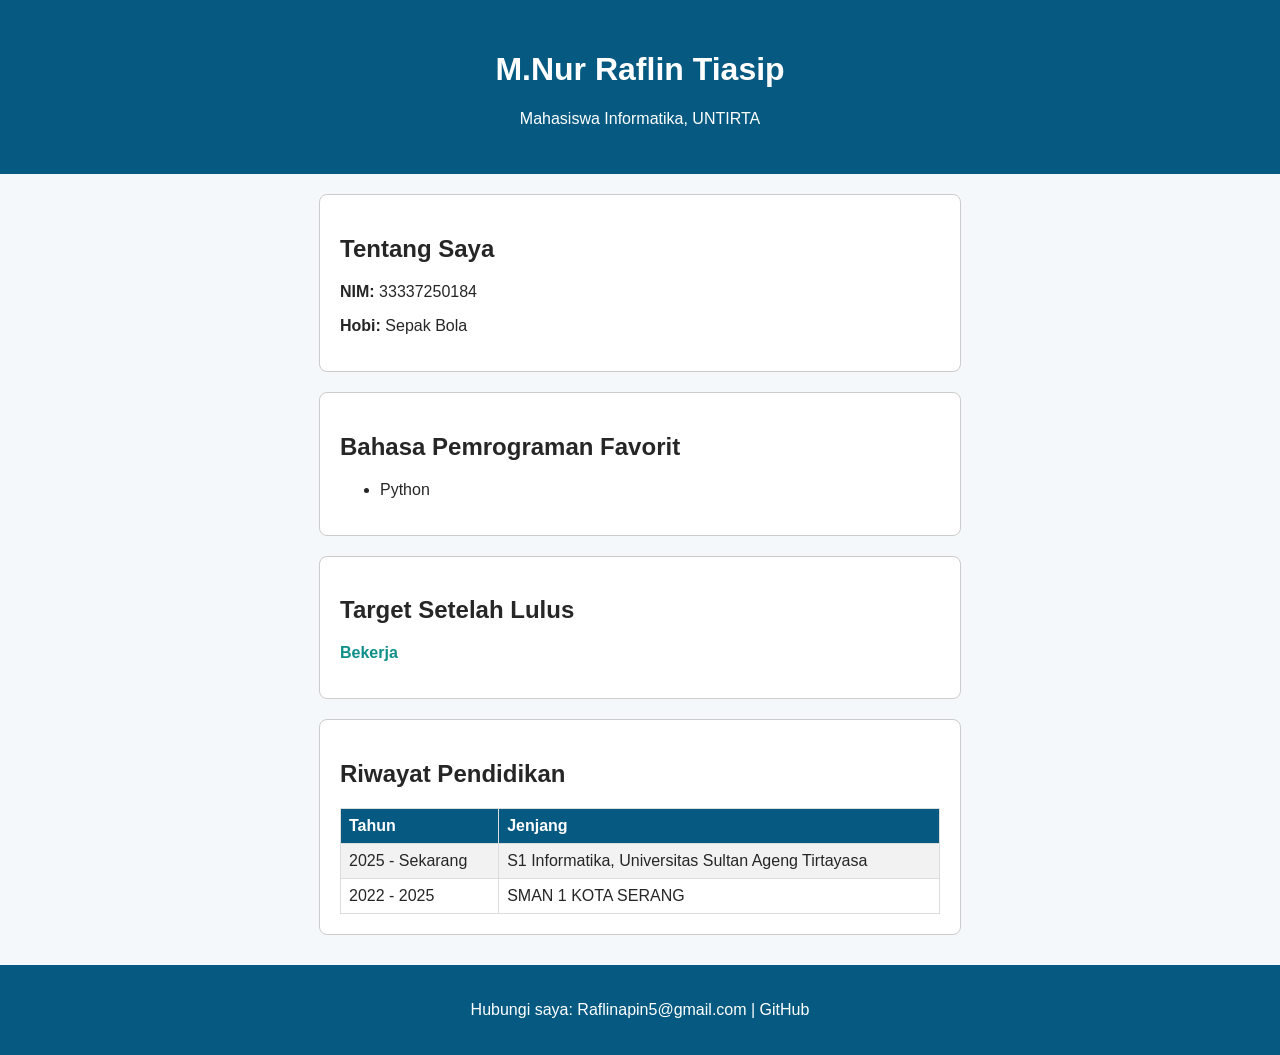
<file: Pertemuan_3/index.html>
<!doctype html>
<html lang="id">
  <head>
    <meta charset="UTF-8" />
    <meta name="viewport" content="width=device-width, initial-scale=1.0" />
    <title>Profil - M.Nur Raflin Tiasip</title>
    <link rel="stylesheet" href="style.css" />
  </head>
  <body>
    <header>
      <h1>M.Nur Raflin Tiasip</h1>
      <p>Mahasiswa Informatika, UNTIRTA</p>
    </header>

    <main>
      <section id="tentang">
        <h2>Tentang Saya</h2>
        <p><strong>NIM:</strong> 33337250184</p>
        <p><strong>Hobi:</strong> Sepak Bola</p>
      </section>

      <section id="skill">
        <h2>Bahasa Pemrograman Favorit</h2>
        <ul>
          <li>Python</li>
        </ul>
      </section>

      <section id="target">
        <h2>Target Setelah Lulus</h2>
        <p class="highlight">
          Bekerja 
        </p>
      </section>

      <section id="riwayat">
        <h2>Riwayat Pendidikan</h2>
        <table>
          <tr>
            <th>Tahun</th>
            <th>Jenjang</th>
          </tr>
          <tr>
            <td>2025 - Sekarang</td>
            <td>S1 Informatika, Universitas Sultan Ageng Tirtayasa</td>
          </tr>
          <tr>
            <td>2022 - 2025</td>
            <td>SMAN 1 KOTA SERANG</td>
          </tr>
        </table>
      </section>
    </main>

    <footer>
      <p>
        Hubungi saya: Raflinapin5@gmail.com |
        <a href="https://github.com/rflinxx" style="color: white">GitHub</a>
      </p>
    </footer>
  </body>
</html>
</file>
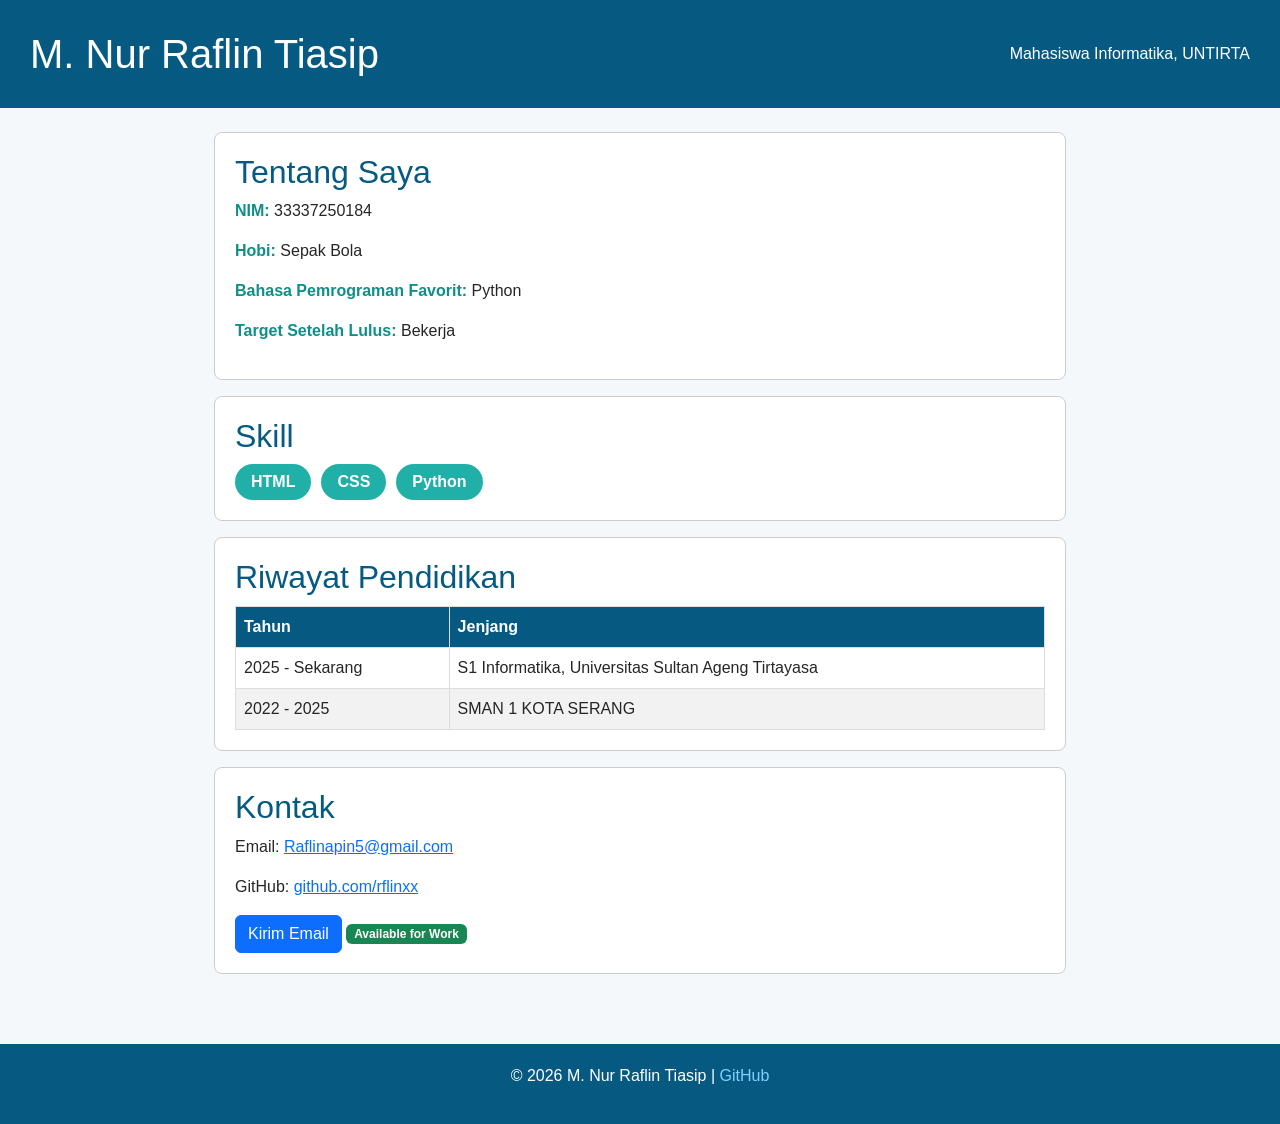
<file: Pertemuan_4/index.html>
<!DOCTYPE html>
<html lang="id">
<head>
  <meta charset="UTF-8">
  <meta name="viewport" content="width=device-width, initial-scale=1.0">
  <title>Profil - M. Nur Raflin Tiasip</title>
  <link href="https://cdn.jsdelivr.net/npm/bootstrap@5.3.0/dist/css/bootstrap.min.css" rel="stylesheet">
  <link rel="stylesheet" href="style.css">
</head>
<body>
  <header>
    <div class="header-content">
      <h1>M. Nur Raflin Tiasip</h1>
      <p class="tagline">Mahasiswa Informatika, UNTIRTA</p>
    </div>
  </header>

  <main>
    <section id="tentang">
      <h2>Tentang Saya</h2>
      <p><span class="highlight">NIM:</span> 33337250184</p>
      <p><span class="highlight">Hobi:</span> Sepak Bola</p>
      <p><span class="highlight">Bahasa Pemrograman Favorit:</span> Python</p>
      <p><span class="highlight">Target Setelah Lulus:</span> Bekerja</p>
    </section>

    <section id="skill">
      <h2>Skill</h2>
      <div class="skill-list">
        <span class="skill-item">HTML</span>
        <span class="skill-item">CSS</span>
        <span class="skill-item">Python</span>
      </div>
    </section>

    <section id="pendidikan">
      <h2>Riwayat Pendidikan</h2>
      <table>
        <thead>
          <tr>
            <th>Tahun</th>
            <th>Jenjang</th>
          </tr>
        </thead>
        <tbody>
          <tr>
            <td>2025 - Sekarang</td>
            <td>S1 Informatika, Universitas Sultan Ageng Tirtayasa</td>
          </tr>
          <tr>
            <td>2022 - 2025</td>
            <td>SMAN 1 KOTA SERANG</td>
          </tr>
        </tbody>
      </table>
    </section>

    <section id="kontak">
      <h2>Kontak</h2>
      <p>Email: <a href="mailto:Raflinapin5@gmail.com">Raflinapin5@gmail.com</a></p>
      <p>GitHub: <a href="https://github.com/rflinxx" target="_blank">github.com/rflinxx</a></p>
      <a href="mailto:Raflinapin5@gmail.com" class="btn btn-primary">Kirim Email</a>
      <span class="badge bg-success">Available for Work</span>
    </section>
  </main>

  <footer>
    <p>&copy; 2026 M. Nur Raflin Tiasip | <a href="https://github.com/rflinxx" target="_blank">GitHub</a></p>
  </footer>
</body>
</html>
</file>
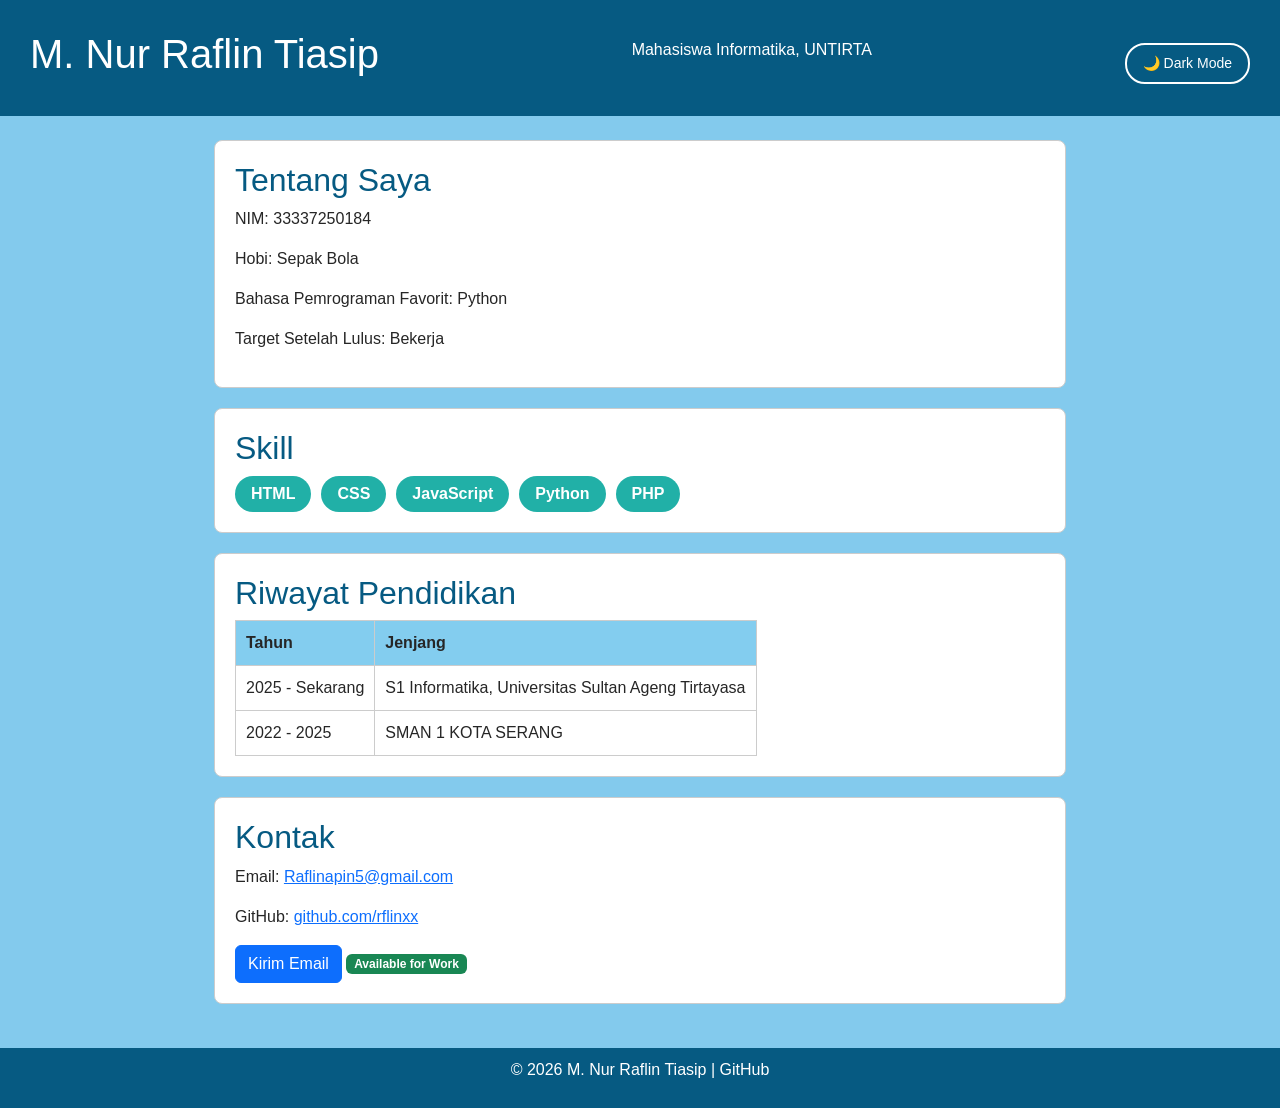
<file: Pertemuan_5/index.html>
<!DOCTYPE html>
<html lang="id">
<head>
  <meta charset="UTF-8">
  <meta name="viewport" content="width=device-width, initial-scale=1.0">
  <title>Profil - M. Nur Raflin Tiasip</title>
  <link href="https://cdn.jsdelivr.net/npm/bootstrap@5.3.0/dist/css/bootstrap.min.css" rel="stylesheet">
  <link rel="stylesheet" href="style.css">
</head>
<body>
  <header>
    <div class="header-content">
      <h1>M. Nur Raflin Tiasip</h1>
      <p class="tagline">Mahasiswa Informatika, UNTIRTA</p>
      <button id="btnToggle">🌙 Dark Mode</button>
    </div>
  </header>

  <main>
    <section id="tentang">
      <h2>Tentang Saya</h2>
      <p><span class="highlight">NIM:</span> 33337250184</p>
      <p><span class="highlight">Hobi:</span> Sepak Bola</p>
      <p><span class="highlight">Bahasa Pemrograman Favorit:</span> Python</p>
      <p><span class="highlight">Target Setelah Lulus:</span> Bekerja</p>
    </section>

    <section id="skill">
      <h2>Skill</h2>
      <div class="skill-list">
        <span class="skill-item">HTML</span>
        <span class="skill-item">CSS</span>
        <span class="skill-item">JavaScript</span>
        <span class="skill-item">Python</span>
        <span class="skill-item">PHP</span>
      </div>
    </section>

    <section id="pendidikan">
      <h2>Riwayat Pendidikan</h2>
      <table>
        <thead>
          <tr>
            <th>Tahun</th>
            <th>Jenjang</th>
          </tr>
        </thead>
        <tbody>
          <tr>
            <td>2025 - Sekarang</td>
            <td>S1 Informatika, Universitas Sultan Ageng Tirtayasa</td>
          </tr>
          <tr>
            <td>2022 - 2025</td>
            <td>SMAN 1 KOTA SERANG</td>
          </tr>
        </tbody>
      </table>
    </section>

    <section id="kontak">
      <h2>Kontak</h2>
      <p>Email: <a href="mailto:Raflinapin5@gmail.com">Raflinapin5@gmail.com</a></p>
      <p>GitHub: <a href="https://github.com/rflinxx" target="_blank">github.com/rflinxx</a></p>
      <a href="mailto:Raflinapin5@gmail.com" class="btn btn-primary">Kirim Email</a>
      <span class="badge bg-success">Available for Work</span>
    </section>
  </main>

  <footer>
    <p>&copy; 2026 M. Nur Raflin Tiasip | <a href="https://github.com/rflinxx" target="_blank">GitHub</a></p>
  </footer>

  <script src="script.js"></script>
</body>
</html>
</file>
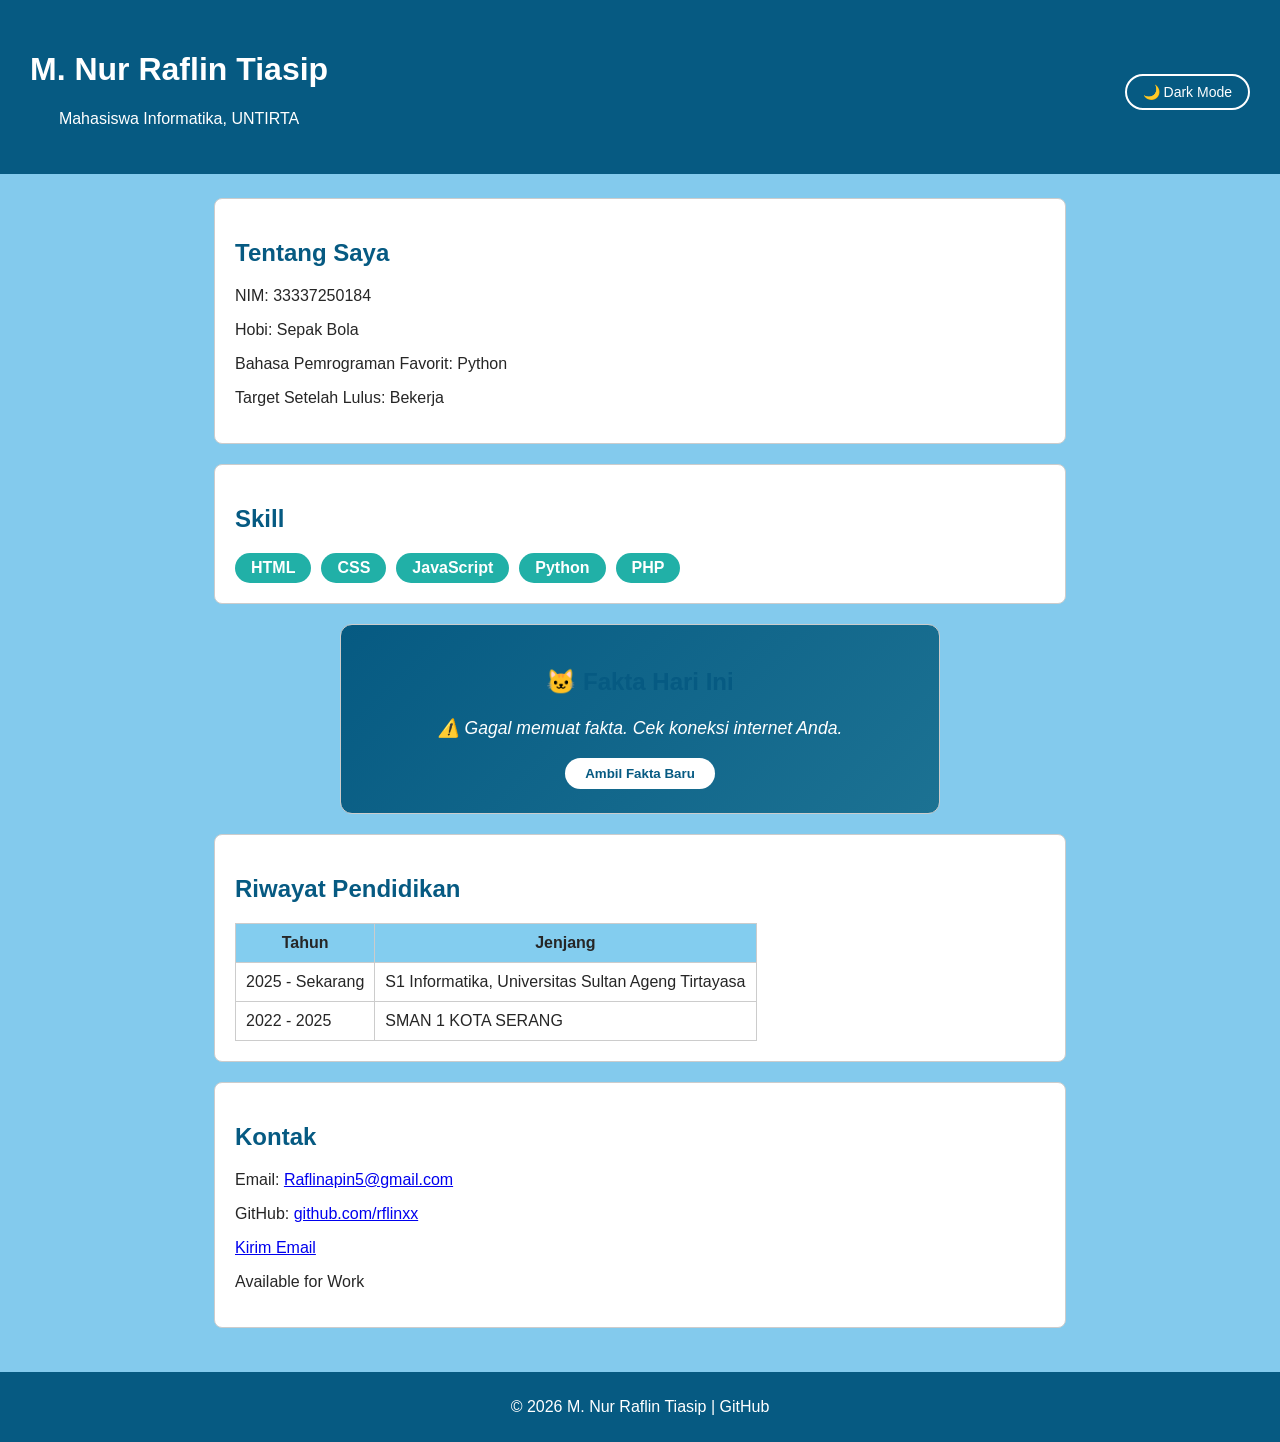
<file: Pertemuan_6/index.html>
<!DOCTYPE html>
<html lang="id">
<head>
    <meta charset="UTF-8">
    <meta name="viewport" content="width=device-width, initial-scale=1.0">
    <title>Profil - M. Nur Raflin Tiasip</title>
    <link rel="stylesheet" href="style.css">
</head>
<body>
    <header>
        <div class="header-content">
            <div>
                <h1>M. Nur Raflin Tiasip</h1>
                <p class="tagline">Mahasiswa Informatika, UNTIRTA</p>
            </div>
            <button id="btnToggle">🌙 Dark Mode</button>
        </div>
    </header>

    <main>
        <section id="tentang">
            <h2>Tentang Saya</h2>
            <p>NIM: 33337250184</p>
            <p>Hobi: Sepak Bola</p>
            <p>Bahasa Pemrograman Favorit: Python</p>
            <p>Target Setelah Lulus: Bekerja</p>
        </section>

        <section id="skill">
            <h2>Skill</h2>
            <div class="skill-list">
                <span class="skill-item">HTML</span>
                <span class="skill-item">CSS</span>
                <span class="skill-item">JavaScript</span>
                <span class="skill-item">Python</span>
                <span class="skill-item">PHP</span>
            </div>
        </section>

        <section id="fakta">
            <h2>🐱 Fakta Hari Ini</h2>
            <p id="isi-fakta">Memuat fakta...</p>
            <button id="btnRefresh">Ambil Fakta Baru</button>
        </section>

        <section id="pendidikan">
            <h2>Riwayat Pendidikan</h2>
            <table>
                <thead>
                    <tr>
                        <th>Tahun</th>
                        <th>Jenjang</th>
                    </tr>
                </thead>
                <tbody>
                    <tr>
                        <td>2025 - Sekarang</td>
                        <td>S1 Informatika, Universitas Sultan Ageng Tirtayasa</td>
                    </tr>
                    <tr>
                        <td>2022 - 2025</td>
                        <td>SMAN 1 KOTA SERANG</td>
                    </tr>
                </tbody>
            </table>
        </section>

        <section id="kontak">
            <h2>Kontak</h2>
            <p>Email: <a href="mailto:Raflinapin5@gmail.com">Raflinapin5@gmail.com</a></p>
            <p>GitHub: <a href="https://github.com/rflinxx">github.com/rflinxx</a></p>
            <a href="mailto:Raflinapin5@gmail.com">Kirim Email</a>
            <p>Available for Work</p>
        </section>
    </main>

    <footer>
        <p>&copy; 2026 M. Nur Raflin Tiasip | <a href="https://github.com/rflinxx">GitHub</a></p>
    </footer>

    <script src="script.js"></script>
</body>
</html>
</file>
<file: Pertemuan_3/style.css>
body {
    font-family: Arial, sans-serif;
    background-color: #f4f8fa;
    color: #262626;
    margin: 0;
}

header {
    background-color: #065A82;
    color: white;
    padding: 30px;
    text-align: center;
}

section {
    background-color: white;
    padding: 20px;
    margin: 20px auto;
    border: 1px solid #cccccc;
    border-radius: 8px;
    max-width: 600px;
}

.highlight {
    color: #0E8F87;
    font-weight: bold;
}

footer {
    background-color: #065A82;
    color: white;
    text-align: center;
    padding: 20px;
    margin-top: 30px;
}

footer a {
    color: #80cfff;
    text-decoration: none;
}

table {
    width: 100%;
    border-collapse: collapse;
    margin-top: 10px;
}

th, td {
    border: 1px solid #dddddd;
    padding: 8px;
    text-align: left;
}

th {
    background-color: #065A82;
    color: white;
}

tr:nth-child(even) {
    background-color: #f2f2f2;
}
</file>
<file: Pertemuan_4/style.css>
body {
  font-family: Arial, sans-serif;
  background-color: #f4f8fa;
  color: #262626;
  margin: 0;
}

header {
  background-color: #065A82;
  color: white;
  padding: 30px;
}

.header-content {
  display: flex;
  flex-direction: column;
  align-items: center;
  gap: 8px;
}

.header-content h1 {
  margin: 0;
}

.tagline {
  margin: 0;
}

main {
  padding: 16px;
}

section {
  background-color: white;
  padding: 20px;
  margin-bottom: 16px;
  border-radius: 8px;
  border: 1px solid #cccccc;
}

section h2 {
  margin-top: 0;
  color: #065A82;
}

.highlight {
  color: #0E8F87;
  font-weight: bold;
}

.skill-list {
  display: flex;
  flex-wrap: wrap;
  gap: 10px;
}

.skill-item {
  background-color: #21B0A7;
  color: white;
  padding: 6px 16px;
  border-radius: 20px;
  font-weight: bold;
}

table {
  width: 100%;
  border-collapse: collapse;
  margin-top: 10px;
}

th, td {
  border: 1px solid #dddddd;
  padding: 8px;
  text-align: left;
}

th {
  background-color: #065A82;
  color: white;
}

tr:nth-child(even) {
  background-color: #f2f2f2;
}

footer {
  background-color: #065A82;
  color: white;
  text-align: center;
  padding: 20px;
  margin-top: 30px;
}

footer a {
  color: #80cfff;
  text-decoration: none;
}

@media (min-width: 768px) {
  main {
    max-width: 900px;
    margin: 0 auto;
    padding: 24px;
  }

  .header-content {
    flex-direction: row;
    justify-content: space-between;
    align-items: center;
  }
}
</file>
<file: Pertemuan_5/style.css>
* {
    box-sizing: border-box;
}

body {
    font-family: Arial, sans-serif;
    background-color: #83caed;
    color: #262626;
    margin: 0;
}

header {
    background-color: #065A82;
    color: white;
    padding: 30px;
    text-align: center;
}

.header-content {
    display: flex;
    flex-direction: column;
    align-items: center;
    gap: 8px;
}

main {
    padding: 16px;
}

section {
    background-color: white;
    padding: 20px;
    margin-bottom: 20px;
    border: 1px solid #cccccc;
    border-radius: 8px;
}

h2 {
    color: #065A82;
}

footer {
    background-color: #065A82;
    color: white;
    text-align: center;
    padding: 10px;
}

footer a {
    color: #ffffff; 
    text-decoration: none; 
}

footer a:hover {
    text-decoration: underline; 
    color: #dddddd; 
}

table, th, td {
    border: 1px solid #cccccc;
    border-collapse: collapse;
    padding: 10px;
}

th {
    background-color: #83cdef;
    font-weight: bold;
}

.skill-list {
    display: flex;
    flex-wrap: wrap;
    gap: 10px;
}

.skill-item {
    background-color: #21B0A7;
    color: white;
    padding: 6px 16px;
    border-radius: 20px;
    font-weight: bold;
}

@media (min-width: 768px) {
    main{
        max-width: 900px;
        margin: 0 auto;
        padding: 24px;
    }

    .header-content {
        flex-direction: row;
        justify-content: space-between;
        align-items: center;
    }

    .nama-status-wrapper {
        justify-content: flex-start; /* Di desktop, posisi grup text rata kiri */
    }
}

#btnToggle {
    padding: 8px 16px;
    border: 2px solid white;
    background-color: transparent;
    color: white;
    border-radius: 20px;
    cursor: pointer;
    font-size: 14px;
    margin-top: 10px;
}

body.dark {
    background-color: #1a1a2e;
    color: #e0e0e0;
}
body.dark header{
    background-color: #0f3460;
}

body.dark section {
    background-color: #16213e;
    border-color: #444;
}

body.dark .skill-item {
    background-color: #e94560;
}

body.dark h2 {
    color: #e0e0e0 !important;
}

body.dark footer {
    background-color: #0f3460;
}

.nama-status-wrapper {
    display: flex;
    flex-direction: row;
    flex-wrap: wrap;     
    align-items: baseline;
    gap: 10px 5px;
    justify-content: center;
}

.nama-status-wrapper h1 {
    margin: 0;
}

.nama-status-wrapper .tagline {
    margin: 0;
}
</file>
<file: Pertemuan_6/style.css>
* {
    box-sizing: border-box;
}

body {
    font-family: Arial, sans-serif;
    background-color: #83caed;
    color: #262626;
    margin: 0;
}

header {
    background-color: #065A82;
    color: white;
    padding: 30px;
    text-align: center;
}

.header-content {
    display: flex;
    flex-direction: column;
    align-items: center;
    gap: 8px;
}

main {
    padding: 16px;
}

section {
    background-color: white;
    padding: 20px;
    margin-bottom: 20px;
    border: 1px solid #cccccc;
    border-radius: 8px;
}

h2 {
    color: #065A82;
}

footer {
    background-color: #065A82;
    color: white;
    text-align: center;
    padding: 10px;
}

footer a {
    color: #ffffff; 
    text-decoration: none; 
}

footer a:hover {
    text-decoration: underline; 
    color: #dddddd; 
}

table, th, td {
    border: 1px solid #cccccc;
    border-collapse: collapse;
    padding: 10px;
}

th {
    background-color: #83cdef;
    font-weight: bold;
}

.skill-list {
    display: flex;
    flex-wrap: wrap;
    gap: 10px;
}

.skill-item {
    background-color: #21B0A7;
    color: white;
    padding: 6px 16px;
    border-radius: 20px;
    font-weight: bold;
}

@media (min-width: 768px) {
    main{
        max-width: 900px;
        margin: 0 auto;
        padding: 24px;
    }

    .header-content {
        flex-direction: row;
        justify-content: space-between;
        align-items: center;
    }

    .nama-status-wrapper {
        justify-content: flex-start; /* Di desktop, posisi grup text rata kiri */
    }
}

#btnToggle {
    padding: 8px 16px;
    border: 2px solid white;
    background-color: transparent;
    color: white;
    border-radius: 20px;
    cursor: pointer;
    font-size: 14px;
    margin-top: 10px;
}

body.dark {
    background-color: #1a1a2e;
    color: #e0e0e0;
}
body.dark header{
    background-color: #0f3460;
}

body.dark section {
    background-color: #16213e;
    border-color: #444;
}

body.dark .skill-item {
    background-color: #e94560;
}

body.dark h2 {
    color: #e0e0e0 !important;
}

body.dark footer {
    background-color: #0f3460;
}

#fakta {
    background: linear-gradient(135deg, #065A82, #1C7293);
    color: white;
    padding: 24px;
    border-radius: 12px;
    margin: 20px auto;
    max-width: 600px;
    text-align: center;
}

#fakta h2 {
    margin-bottom: 12px;
}

#isi-fakta {
    font-size: 1.1rem;
    line-height: 1.6;
    font-style: italic;
    margin-bottom: 16px;
}

#btnRefresh {
    padding: 8px 20px;
    background: white;
    color: #065A82;
    border: none;
    border-radius: 20px;
    cursor: pointer;
    font-weight: bold;
}

#btnRefresh:hover {
    background: #21B0A7;
    color: white;
}

.nama-status-wrapper {
    display: flex;
    flex-direction: row;
    flex-wrap: wrap;     
    align-items: baseline;
    gap: 10px 5px;
    justify-content: center;
}

.nama-status-wrapper h1 {
    margin: 0;
}

.nama-status-wrapper .tagline {
    margin: 0;
}
</file>
